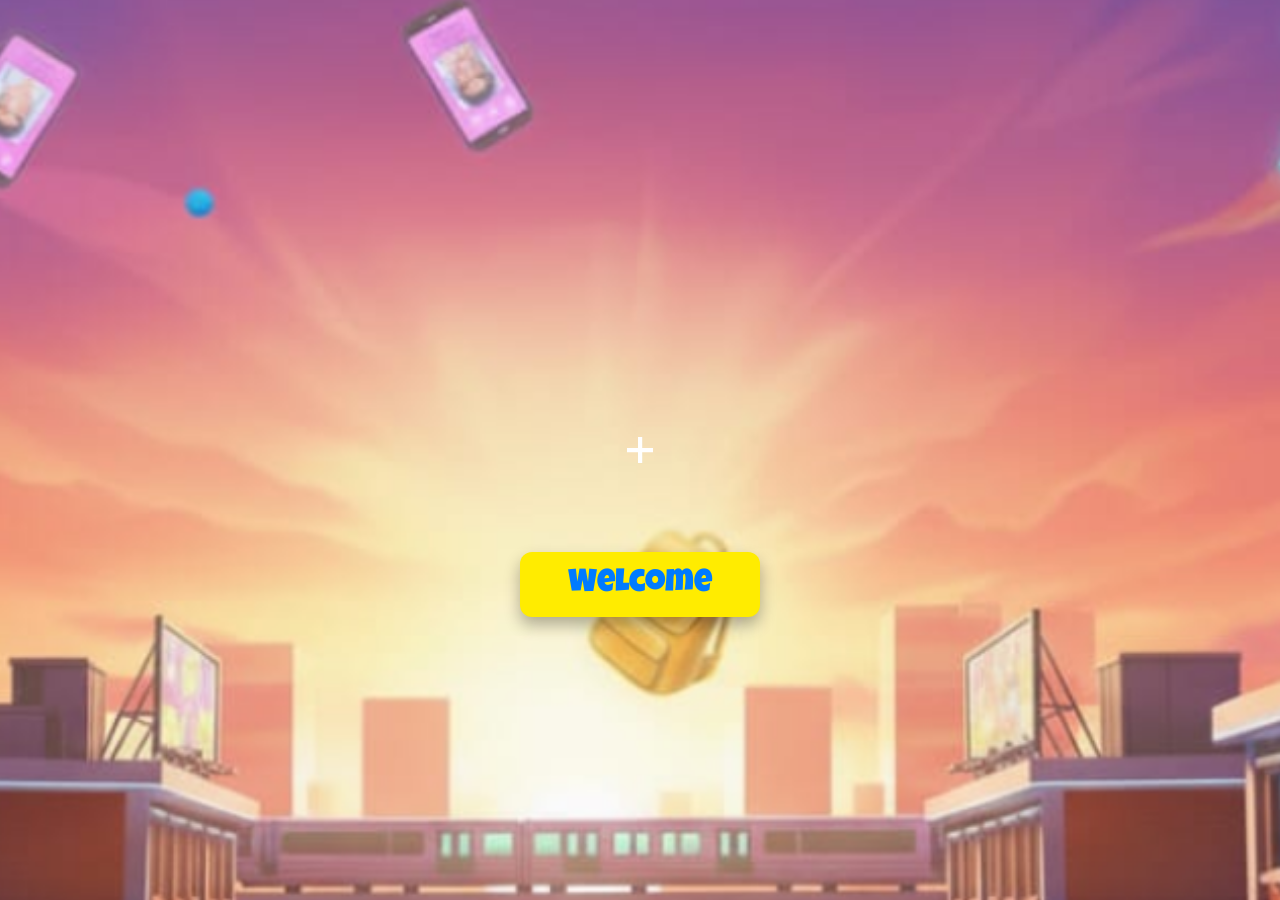
<file: index.html>
<!DOCTYPE html>
<html lang="en">
<head>
<meta charset="UTF-8">
<meta name="viewport" content="width=device-width, initial-scale=1.0">
<title>Lost and Found City</title>
<link href="https://fonts.googleapis.com/css2?family=Luckiest+Guy&display=swap" rel="stylesheet">
<style>
* {
  margin: 0;
  padding: 0;
  box-sizing: border-box;
}

html, body {
  width: 100%;
  height: 100%;
  font-family: Arial, sans-serif;
}

/* Background container */
.background-container {
  position: relative;
  width: 100%;
  height: 100%;
  overflow: hidden;
  display: flex;
  justify-content: center;
  align-items: center;
  background-color: #000;
}

.background-container::before {
  content: '';
  position: absolute;
  top: 50%;
  left: 50%;
  width: auto;
  height: 150%;
  min-width: 100%;
  transform: translate(-50%, -50%);
  background-image: url('background.png');
  background-repeat: no-repeat;
  background-size: auto 100%;
  background-position: center;
  z-index: 1;
}

/* Sparkles */
.sparkle {
  position: absolute;
  width: 2vw;
  height: 2vw;
  z-index: 3;
}

.sparkle::before, .sparkle::after {
  content: '';
  position: absolute;
  background: white;
}

.sparkle::before { width: 100%; height: 15%; top: 50%; left: 0; transform: translateY(-50%); }
.sparkle::after { width: 15%; height: 100%; left: 50%; top: 0; transform: translateX(-50%); }

@keyframes twinkle {
  0%,100% { opacity: 0; transform: scale(0); }
  50% { opacity: 1; transform: scale(1); }
}

/* Content (text + button) */
.content {
  position: relative;
  z-index: 5;
  text-align: center;
  width: 90%;
  max-width: 1200px;
  padding: 1rem;
  display: flex;
  flex-direction: column;
  align-items: center;
}

/* Main text */
.main-text {
  display: flex;
  flex-direction: column;
  align-items: center;
}

/* Text lines */
.text-line {
  display: block;
  line-height: 1.1;
  text-transform: uppercase;

  /* FIX: Make sure text stays on ONE LINE */
  white-space: nowrap;

  text-align: center;
  word-break: break-word;
}

/* Individual characters animation */
.char {
  display: inline-block;
  opacity: 0;
  animation: letter-bob 1.5s ease-in-out infinite;
}

@keyframes letter-bob {
  0%,100% { transform: translateY(0); opacity: 1; }
  50% { transform: translateY(-0.5rem); }
}

.text-line .char {
  animation-delay: calc(var(--char-index) * 0.1s);
}

/* Text line styles */
.text-line-1 {
  font-family: 'Luckiest Guy', cursive;
  font-size: clamp(3rem, 10vw, 8rem);
  letter-spacing: 0.05em;
  color: #FFEC00;
  text-shadow:
    -0.5vw -0.5vw 0 #007bff,
     0.5vw -0.5vw 0 #007bff,
    -0.5vw 0.5vw 0 #007bff,
     0.5vw 0.5vw 0 #007bff,
    0 0 1vw rgba(255,236,0,0.5),
    0 1vw 1.5vw rgba(0,0,0,0.3);
}

.text-line-2 {
  font-family: 'Luckiest Guy', cursive;
  font-size: clamp(2rem, 7vw, 5rem);
  margin-top: 0.5rem;
  letter-spacing: 0.05em;
  color: #007bff;
  text-shadow:
    -0.4vw -0.4vw 0 #FFEC00,
     0.4vw -0.4vw 0 #FFEC00,
    -0.4vw 0.4vw 0 #FFEC00,
     0.4vw 0.4vw 0 #FFEC00,
    0 0 0.7vw rgba(0, 123, 255, 0.5),
    0 0.7vw 1vw rgba(0,0,0,0.3);
}

/* Button */
.button-container {
  margin-top: 2rem;
}

.welcome-btn {
  padding: clamp(0.5rem, 1.5vw, 1rem) clamp(1rem, 4vw, 3rem);
  font-size: clamp(1rem, 3vw, 2rem);
  font-family: 'Luckiest Guy', cursive;
  background: #FFEC00;
  color: #007bff;
  border: none;
  border-radius: 12px;
  cursor: pointer;
  box-shadow: 0 0.5rem 1rem rgba(0,0,0,0.3);
  transition: transform 0.2s ease, box-shadow 0.2s ease;
}

.welcome-btn:hover {
  transform: scale(1.05);
  box-shadow: 0 1rem 1.5rem rgba(0,0,0,0.4);
}

/* Media Queries for smaller screens */
@media (max-width: 1024px) {
  .text-line-1 { font-size: clamp(2.5rem, 12vw, 6rem); }
  .text-line-2 { font-size: clamp(1.5rem, 8vw, 4rem); margin-top: 0.5rem; }
}

/* @media (max-width: 768px) {
  .text-line-1 { font-size: clamp(2rem, 15vw, 5rem); }
  .text-line-2 { font-size: clamp(1.2rem, 10vw, 3.5rem); margin-top: 0.7rem; }
}

@media (max-width: 480px) {
  .text-line-1 { font-size: clamp(1.5rem, 20vw, 4rem); }
  .text-line-2 { font-size: clamp(1rem, 12vw, 3rem); margin-top: 0.8rem; }
} */
 @media (max-width: 480px) {
  .main-text {
    transform: scale(0.75);      /* shrink entire title */
    transform-origin: center;    /* shrink from middle */
  }
}

@media (max-width: 360px) {
  .main-text {
    transform: scale(0.65);      /* smaller for very small phones */
  }
}

@media (max-width: 768px) {
  .text-line-1 { font-size: clamp(1.5rem, 12vw, 3.5rem); }
  .text-line-2 { font-size: clamp(1.2rem, 10vw, 2.5rem); margin-top: 0.4rem; }
}

@media (max-width: 480px) {
  .text-line-1 { font-size: clamp(1.2rem, 14vw, 2.8rem); }
  .text-line-2 { font-size: clamp(1rem, 12vw, 2.2rem); margin-top: 0.3rem; }
}

@media (max-width: 360px) {
  .text-line-1 { font-size: clamp(1rem, 16vw, 2.2rem); }
  .text-line-2 { font-size: clamp(0.8rem, 14vw, 1.8rem); margin-top: 0.2rem; }
}

</style>
</head>
<body>

<div class="background-container">
  <div class="sparkle sparkle-1"></div>
  <div class="sparkle sparkle-2"></div>
  <div class="sparkle sparkle-3"></div>

  <div class="content">
    <div class="main-text">
      <span class="text-line text-line-1">
        <span class="char" style="--char-index: 1;">L</span>
        <span class="char" style="--char-index: 2;">o</span>
        <span class="char" style="--char-index: 3;">s</span>
        <span class="char" style="--char-index: 4;">t</span>
        <span class="char" style="--char-index: 5;"> </span>
        <span class="char" style="--char-index: 6;">a</span>
        <span class="char" style="--char-index: 7;">n</span>
        <span class="char" style="--char-index: 8;">d</span>
        <span class="char" style="--char-index: 9;"> </span>
        <span class="char" style="--char-index: 10;">F</span>
        <span class="char" style="--char-index: 11;">o</span>
        <span class="char" style="--char-index: 12;">u</span>
        <span class="char" style="--char-index: 13;">n</span>
        <span class="char" style="--char-index: 14;">d</span>
      </span>

      <span class="text-line text-line-2">
        <span class="char" style="--char-index: 15;">C</span>
        <span class="char" style="--char-index: 16;">i</span>
        <span class="char" style="--char-index: 17;">t</span>
        <span class="char" style="--char-index: 18;">y</span>
      </span>
    </div>

    <div class="button-container">
      <button class="welcome-btn" onclick="window.location.href='index2.html'">Welcome</button>
    </div>
  </div>
</div>

</body>
</html>
</file>
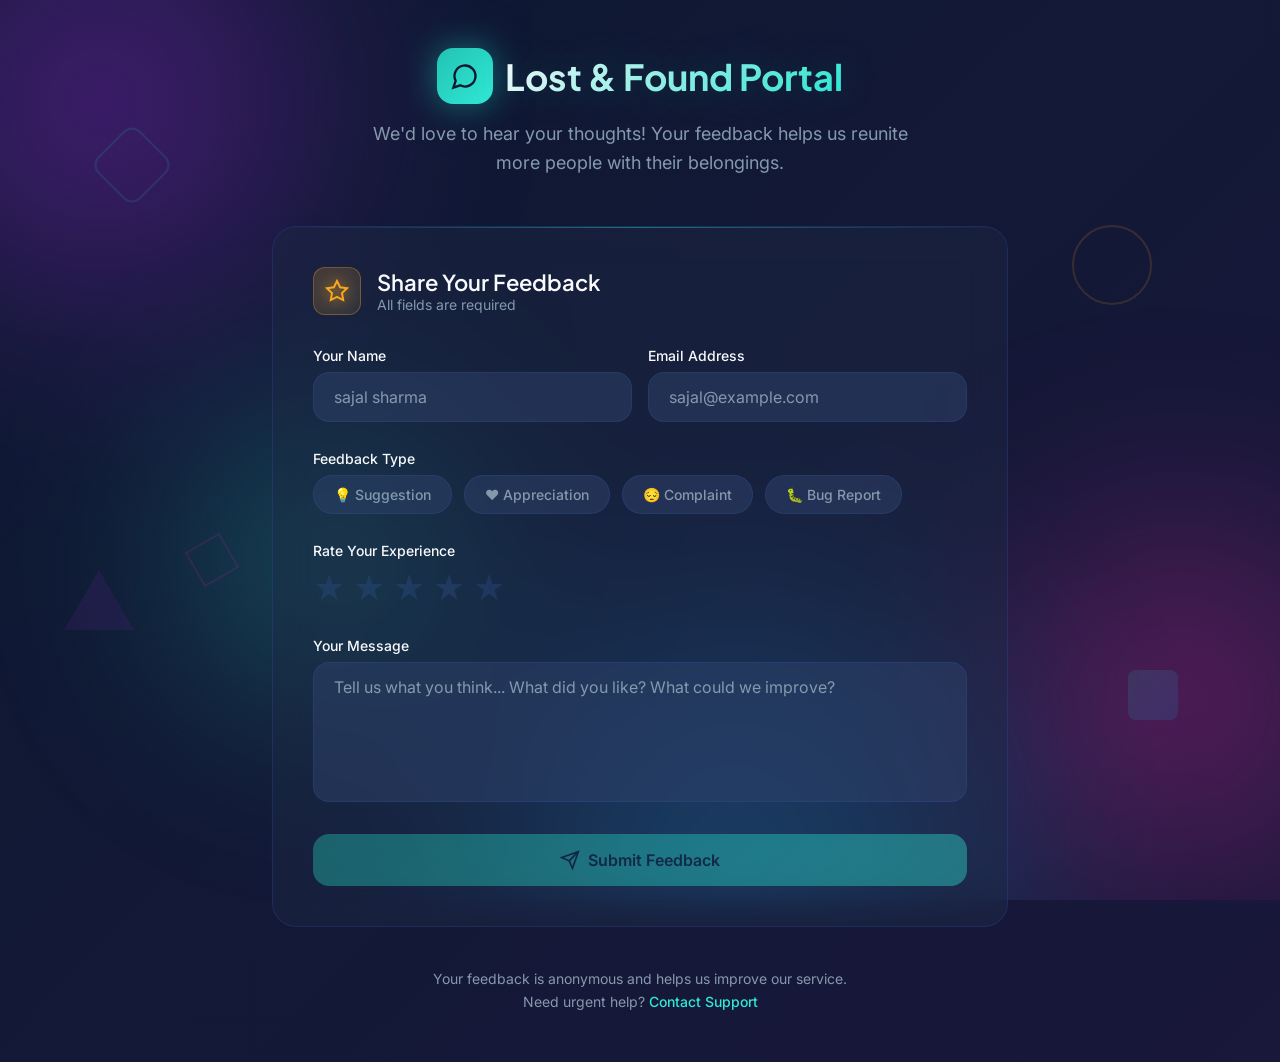
<file: feedback.html>
<!DOCTYPE html>
<html lang="en">
<head>
  <meta charset="UTF-8">
  <meta name="viewport" content="width=device-width, initial-scale=1.0">
  <title>Lost & Found Portal - Feedback</title>
  <meta name="description" content="Share your feedback to help us improve the Lost & Found Portal.">
  <link href="https://fonts.googleapis.com/css2?family=Plus+Jakarta+Sans:wght@400;500;600;700&family=Inter:wght@400;500;600&display=swap" rel="stylesheet">
  
  <style>
    * {
      margin: 0;
      padding: 0;
      box-sizing: border-box;
    }

    :root {
      --background-start: hsl(220, 60%, 12%);
      --background-mid: hsl(260, 50%, 18%);
      --background-end: hsl(200, 60%, 15%);
      --foreground: hsl(210, 40%, 98%);
      --card: hsla(220, 40%, 20%, 0.4);
      --card-border: hsla(220, 60%, 50%, 0.2);
      --card-foreground: hsl(210, 40%, 98%);
      --primary: hsl(174, 70%, 45%);
      --primary-glow: hsl(174, 80%, 55%);
      --primary-foreground: hsl(220, 60%, 12%);
      --secondary: hsla(220, 40%, 30%, 0.5);
      --secondary-foreground: hsl(210, 30%, 85%);
      --muted: hsla(220, 30%, 25%, 0.6);
      --muted-foreground: hsl(210, 20%, 60%);
      --accent: hsl(38, 95%, 55%);
      --accent-glow: hsl(45, 100%, 60%);
      --border: hsla(220, 50%, 40%, 0.3);
      --radius: 1rem;
      --gradient-1: hsl(280, 70%, 50%);
      --gradient-2: hsl(320, 70%, 50%);
      --gradient-3: hsl(200, 80%, 50%);
    }

    body {
      font-family: 'Inter', sans-serif;
      color: var(--foreground);
      min-height: 100vh;
      position: relative;
      overflow-x: hidden;
      background: linear-gradient(135deg, var(--background-start), var(--background-mid), var(--background-end));
      background-size: 400% 400%;
      animation: gradientShift 15s ease infinite;
    }

    @keyframes gradientShift {
      0%, 100% { background-position: 0% 50%; }
      50% { background-position: 100% 50%; }
    }

    h1, h2, h3, h4, h5, h6 {
      font-family: 'Plus Jakarta Sans', sans-serif;
    }

    /* Animated Mesh Background */
    .mesh-background {
      position: fixed;
      top: 0;
      left: 0;
      width: 100%;
      height: 100%;
      pointer-events: none;
      overflow: hidden;
      z-index: 0;
    }

    .mesh-orb {
      position: absolute;
      border-radius: 50%;
      filter: blur(100px);
      opacity: 0.5;
      animation: orbFloat 20s ease-in-out infinite;
    }

    .mesh-orb-1 {
      width: 600px;
      height: 600px;
      background: radial-gradient(circle, var(--gradient-1), transparent 70%);
      top: -200px;
      left: -200px;
      animation-delay: 0s;
    }

    .mesh-orb-2 {
      width: 500px;
      height: 500px;
      background: radial-gradient(circle, var(--gradient-2), transparent 70%);
      top: 50%;
      right: -150px;
      animation-delay: -5s;
      animation-duration: 25s;
    }

    .mesh-orb-3 {
      width: 700px;
      height: 700px;
      background: radial-gradient(circle, var(--gradient-3), transparent 70%);
      bottom: -300px;
      left: 30%;
      animation-delay: -10s;
      animation-duration: 22s;
    }

    .mesh-orb-4 {
      width: 400px;
      height: 400px;
      background: radial-gradient(circle, var(--primary), transparent 70%);
      top: 40%;
      left: 10%;
      animation-delay: -7s;
      animation-duration: 18s;
    }

    @keyframes orbFloat {
      0%, 100% { 
        transform: translate(0, 0) scale(1) rotate(0deg); 
      }
      25% { 
        transform: translate(50px, -80px) scale(1.1) rotate(90deg); 
      }
      50% { 
        transform: translate(-30px, 50px) scale(0.9) rotate(180deg); 
      }
      75% { 
        transform: translate(80px, 30px) scale(1.05) rotate(270deg); 
      }
    }

    /* Floating Particles */
    .particles {
      position: fixed;
      top: 0;
      left: 0;
      width: 100%;
      height: 100%;
      pointer-events: none;
      overflow: hidden;
      z-index: 1;
    }

    .particle {
      position: absolute;
      width: 6px;
      height: 6px;
      background: var(--primary-glow);
      border-radius: 50%;
      opacity: 0;
      animation: particleRise 8s ease-in-out infinite;
      box-shadow: 0 0 10px var(--primary-glow), 0 0 20px var(--primary-glow);
    }

    .particle:nth-child(1) { left: 10%; animation-delay: 0s; }
    .particle:nth-child(2) { left: 20%; animation-delay: 1s; width: 4px; height: 4px; }
    .particle:nth-child(3) { left: 30%; animation-delay: 2s; }
    .particle:nth-child(4) { left: 40%; animation-delay: 3s; width: 8px; height: 8px; }
    .particle:nth-child(5) { left: 50%; animation-delay: 4s; }
    .particle:nth-child(6) { left: 60%; animation-delay: 5s; width: 5px; height: 5px; }
    .particle:nth-child(7) { left: 70%; animation-delay: 6s; }
    .particle:nth-child(8) { left: 80%; animation-delay: 7s; width: 4px; height: 4px; }
    .particle:nth-child(9) { left: 90%; animation-delay: 0.5s; }
    .particle:nth-child(10) { left: 15%; animation-delay: 2.5s; width: 7px; height: 7px; }
    .particle:nth-child(11) { left: 35%; animation-delay: 4.5s; }
    .particle:nth-child(12) { left: 55%; animation-delay: 6.5s; width: 5px; height: 5px; }
    .particle:nth-child(13) { left: 75%; animation-delay: 1.5s; }
    .particle:nth-child(14) { left: 85%; animation-delay: 3.5s; width: 6px; height: 6px; }
    .particle:nth-child(15) { left: 25%; animation-delay: 5.5s; }

    @keyframes particleRise {
      0% {
        bottom: -20px;
        opacity: 0;
        transform: translateX(0) scale(0);
      }
      10% {
        opacity: 0.8;
        transform: scale(1);
      }
      90% {
        opacity: 0.8;
      }
      100% {
        bottom: 100%;
        opacity: 0;
        transform: translateX(100px) scale(0.5);
      }
    }

    /* Floating Geometric Shapes */
    .floating-shapes {
      position: fixed;
      top: 0;
      left: 0;
      width: 100%;
      height: 100%;
      pointer-events: none;
      z-index: 2;
    }

    .shape {
      position: absolute;
      opacity: 0.15;
      animation: shapeFloat 12s ease-in-out infinite;
    }

    .shape-1 {
      top: 15%;
      left: 8%;
      width: 60px;
      height: 60px;
      border: 2px solid var(--primary);
      border-radius: 12px;
      transform: rotate(45deg);
      animation-delay: 0s;
    }

    .shape-2 {
      top: 25%;
      right: 10%;
      width: 80px;
      height: 80px;
      border: 2px solid var(--accent);
      border-radius: 50%;
      animation-delay: -3s;
    }

    .shape-3 {
      bottom: 30%;
      left: 5%;
      width: 0;
      height: 0;
      border-left: 35px solid transparent;
      border-right: 35px solid transparent;
      border-bottom: 60px solid var(--gradient-1);
      opacity: 0.1;
      animation-delay: -6s;
    }

    .shape-4 {
      bottom: 20%;
      right: 8%;
      width: 50px;
      height: 50px;
      background: linear-gradient(135deg, var(--primary), var(--gradient-3));
      border-radius: 8px;
      animation-delay: -9s;
    }

    .shape-5 {
      top: 60%;
      left: 15%;
      width: 40px;
      height: 40px;
      border: 2px solid var(--gradient-2);
      transform: rotate(60deg);
      animation-delay: -4s;
    }

    @keyframes shapeFloat {
      0%, 100% {
        transform: translateY(0) rotate(0deg);
      }
      25% {
        transform: translateY(-30px) rotate(90deg);
      }
      50% {
        transform: translateY(10px) rotate(180deg);
      }
      75% {
        transform: translateY(-20px) rotate(270deg);
      }
    }

    /* Container */
    .container {
      max-width: 48rem;
      margin: 0 auto;
      padding: 3rem 1rem;
      position: relative;
      z-index: 10;
    }

    /* Header */
    .header {
      text-align: center;
      margin-bottom: 3rem;
      animation: slideUpFade 0.8s cubic-bezier(0.16, 1, 0.3, 1);
    }

    .header-logo {
      display: flex;
      align-items: center;
      justify-content: center;
      gap: 0.75rem;
      margin-bottom: 1rem;
    }

    .logo-icon {
      width: 3.5rem;
      height: 3.5rem;
      background: linear-gradient(135deg, var(--primary), var(--primary-glow));
      border-radius: 1rem;
      display: flex;
      align-items: center;
      justify-content: center;
      box-shadow: 0 0 30px hsla(174, 70%, 45%, 0.4), 0 0 60px hsla(174, 70%, 45%, 0.2);
      animation: logoPulse 3s ease-in-out infinite;
      transition: transform 0.3s ease;
    }

    .logo-icon:hover {
      transform: scale(1.1) rotate(10deg);
    }

    @keyframes logoPulse {
      0%, 100% { box-shadow: 0 0 30px hsla(174, 70%, 45%, 0.4), 0 0 60px hsla(174, 70%, 45%, 0.2); }
      50% { box-shadow: 0 0 40px hsla(174, 70%, 45%, 0.6), 0 0 80px hsla(174, 70%, 45%, 0.3); }
    }

    .logo-icon svg {
      width: 1.75rem;
      height: 1.75rem;
      color: var(--primary-foreground);
    }

    .header h1 {
      font-size: 2.25rem;
      font-weight: 700;
      color: var(--foreground);
      text-shadow: 0 0 40px hsla(174, 70%, 45%, 0.3);
      background: linear-gradient(135deg, var(--foreground), var(--primary-glow));
      -webkit-background-clip: text;
      -webkit-text-fill-color: transparent;
      background-clip: text;
    }

    .header p {
      color: var(--muted-foreground);
      font-size: 1.125rem;
      max-width: 36rem;
      margin: 0.5rem auto 0;
      line-height: 1.6;
    }

    @keyframes slideUpFade {
      from {
        opacity: 0;
        transform: translateY(40px);
      }
      to {
        opacity: 1;
        transform: translateY(0);
      }
    }

    /* Glassmorphism Card */
    .feedback-card {
      background: var(--card);
      backdrop-filter: blur(20px);
      -webkit-backdrop-filter: blur(20px);
      border: 1px solid var(--card-border);
      border-radius: 1.5rem;
      padding: 2.5rem;
      animation: cardReveal 0.8s cubic-bezier(0.16, 1, 0.3, 1) 0.2s backwards;
      position: relative;
      overflow: hidden;
      transition: transform 0.3s ease, box-shadow 0.3s ease;
    }

    .feedback-card::before {
      content: '';
      position: absolute;
      top: 0;
      left: 0;
      right: 0;
      height: 1px;
      background: linear-gradient(90deg, transparent, hsla(174, 70%, 45%, 0.5), transparent);
    }

    .feedback-card:hover {
      transform: translateY(-5px);
      box-shadow: 0 25px 50px -12px hsla(0, 0%, 0%, 0.4), 0 0 40px hsla(174, 70%, 45%, 0.1);
    }

    @keyframes cardReveal {
      from {
        opacity: 0;
        transform: translateY(60px) scale(0.95);
      }
      to {
        opacity: 1;
        transform: translateY(0) scale(1);
      }
    }

    .card-header {
      display: flex;
      align-items: center;
      gap: 1rem;
      margin-bottom: 2rem;
    }

    .card-icon {
      width: 3rem;
      height: 3rem;
      background: linear-gradient(135deg, hsla(38, 95%, 55%, 0.2), hsla(45, 100%, 60%, 0.1));
      border: 1px solid hsla(38, 95%, 55%, 0.3);
      border-radius: 0.75rem;
      display: flex;
      align-items: center;
      justify-content: center;
      animation: iconFloat 4s ease-in-out infinite;
    }

    @keyframes iconFloat {
      0%, 100% { transform: translateY(0); }
      50% { transform: translateY(-5px); }
    }

    .card-icon svg {
      width: 1.5rem;
      height: 1.5rem;
      color: var(--accent);
      filter: drop-shadow(0 0 8px var(--accent));
    }

    .card-header h2 {
      font-size: 1.375rem;
      font-weight: 600;
      color: var(--foreground);
    }

    .card-header p {
      font-size: 0.875rem;
      color: var(--muted-foreground);
    }

    /* Form Styles */
    .form-group {
      margin-bottom: 1.75rem;
      animation: formItemReveal 0.5s ease backwards;
    }

    .form-group:nth-child(1) { animation-delay: 0.3s; }
    .form-group:nth-child(2) { animation-delay: 0.4s; }
    .form-group:nth-child(3) { animation-delay: 0.5s; }
    .form-group:nth-child(4) { animation-delay: 0.6s; }
    .form-group:nth-child(5) { animation-delay: 0.7s; }

    @keyframes formItemReveal {
      from {
        opacity: 0;
        transform: translateX(-20px);
      }
      to {
        opacity: 1;
        transform: translateX(0);
      }
    }

    .form-row {
      display: grid;
      grid-template-columns: 1fr 1fr;
      gap: 1rem;
    }

    @media (max-width: 640px) {
      .form-row {
        grid-template-columns: 1fr;
      }
    }

    label {
      display: block;
      font-size: 0.875rem;
      font-weight: 500;
      color: var(--foreground);
      margin-bottom: 0.5rem;
      transition: color 0.3s ease;
    }

    .form-group:focus-within label {
      color: var(--primary-glow);
    }

    input, textarea {
      width: 100%;
      padding: 0.875rem 1.25rem;
      background: var(--secondary);
      border: 1px solid var(--border);
      border-radius: var(--radius);
      color: var(--foreground);
      font-family: 'Inter', sans-serif;
      font-size: 1rem;
      transition: all 0.3s cubic-bezier(0.16, 1, 0.3, 1);
    }

    input::placeholder, textarea::placeholder {
      color: var(--muted-foreground);
    }

    input:focus, textarea:focus {
      outline: none;
      border-color: var(--primary);
      background: hsla(220, 40%, 25%, 0.6);
      box-shadow: 0 0 0 4px hsla(174, 70%, 45%, 0.15), 0 0 30px hsla(174, 70%, 45%, 0.1);
      transform: translateY(-2px);
    }

    textarea {
      min-height: 140px;
      resize: none;
    }

    /* Feedback Type Buttons */
    .feedback-types {
      display: flex;
      flex-wrap: wrap;
      gap: 0.75rem;
    }

    .feedback-type-btn {
      padding: 0.625rem 1.25rem;
      border-radius: 9999px;
      border: 1px solid var(--border);
      background: var(--secondary);
      color: var(--muted-foreground);
      font-family: 'Inter', sans-serif;
      font-size: 0.875rem;
      font-weight: 500;
      cursor: pointer;
      transition: all 0.3s cubic-bezier(0.16, 1, 0.3, 1);
      position: relative;
      overflow: hidden;
    }

    .feedback-type-btn::before {
      content: '';
      position: absolute;
      top: 0;
      left: -100%;
      width: 100%;
      height: 100%;
      background: linear-gradient(90deg, transparent, hsla(174, 70%, 45%, 0.2), transparent);
      transition: left 0.5s ease;
    }

    .feedback-type-btn:hover::before {
      left: 100%;
    }

    .feedback-type-btn:hover {
      border-color: var(--primary);
      color: var(--foreground);
      transform: translateY(-3px) scale(1.02);
      box-shadow: 0 10px 20px -10px hsla(174, 70%, 45%, 0.3);
    }

    .feedback-type-btn.active {
      background: linear-gradient(135deg, var(--primary), var(--primary-glow));
      color: var(--primary-foreground);
      border-color: transparent;
      box-shadow: 0 0 25px hsla(174, 70%, 45%, 0.4), 0 10px 20px -10px hsla(174, 70%, 45%, 0.5);
      transform: translateY(-3px) scale(1.05);
    }

    /* Star Rating */
    .star-rating {
      display: flex;
      gap: 0.5rem;
      align-items: center;
    }

    .star-btn {
      background: none;
      border: none;
      font-size: 2.25rem;
      cursor: pointer;
      transition: all 0.3s cubic-bezier(0.34, 1.56, 0.64, 1);
      color: var(--border);
      position: relative;
    }

    .star-btn:hover {
      transform: scale(1.3) rotate(15deg);
    }

    .star-btn.active {
      color: var(--accent);
      filter: drop-shadow(0 0 15px var(--accent-glow));
      animation: starPop 0.4s ease;
    }

    @keyframes starPop {
      0% { transform: scale(1); }
      50% { transform: scale(1.4); }
      100% { transform: scale(1); }
    }

    .rating-text {
      margin-left: 1rem;
      font-size: 0.9rem;
      color: var(--accent);
      font-weight: 500;
      animation: textPop 0.3s ease;
    }

    @keyframes textPop {
      from {
        opacity: 0;
        transform: translateX(-10px);
      }
      to {
        opacity: 1;
        transform: translateX(0);
      }
    }

    /* Submit Button */
    .btn-primary {
      width: 100%;
      padding: 1rem 1.5rem;
      background: linear-gradient(135deg, var(--primary), var(--primary-glow));
      color: var(--primary-foreground);
      font-family: 'Inter', sans-serif;
      font-size: 1rem;
      font-weight: 600;
      border: none;
      border-radius: var(--radius);
      cursor: pointer;
      display: flex;
      align-items: center;
      justify-content: center;
      gap: 0.5rem;
      transition: all 0.3s cubic-bezier(0.16, 1, 0.3, 1);
      box-shadow: 0 0 30px hsla(174, 70%, 45%, 0.3), 0 10px 30px -10px hsla(174, 70%, 45%, 0.5);
      position: relative;
      overflow: hidden;
    }

    .btn-primary::before {
      content: '';
      position: absolute;
      top: 0;
      left: -100%;
      width: 100%;
      height: 100%;
      background: linear-gradient(90deg, transparent, hsla(255, 255%, 255%, 0.2), transparent);
      transition: left 0.5s ease;
    }

    .btn-primary:hover:not(:disabled)::before {
      left: 100%;
    }

    .btn-primary:hover:not(:disabled) {
      transform: translateY(-4px) scale(1.02);
      box-shadow: 0 0 50px hsla(174, 70%, 45%, 0.5), 0 20px 40px -15px hsla(174, 70%, 45%, 0.6);
    }

    .btn-primary:active:not(:disabled) {
      transform: translateY(-2px) scale(0.98);
    }

    .btn-primary:disabled {
      opacity: 0.4;
      cursor: not-allowed;
      box-shadow: none;
    }

    .btn-primary svg {
      width: 1.25rem;
      height: 1.25rem;
      transition: transform 0.3s ease;
    }

    .btn-primary:hover:not(:disabled) svg {
      transform: translateX(3px) rotate(-10deg);
    }

    .spinner {
      width: 1.25rem;
      height: 1.25rem;
      border: 2px solid hsla(220, 60%, 12%, 0.3);
      border-top-color: var(--primary-foreground);
      border-radius: 50%;
      animation: spin 0.8s linear infinite;
    }

    @keyframes spin {
      to { transform: rotate(360deg); }
    }

    /* Footer */
    .footer {
      text-align: center;
      margin-top: 2.5rem;
      animation: slideUpFade 0.8s ease 0.5s backwards;
    }

    .footer p {
      font-size: 0.875rem;
      color: var(--muted-foreground);
      line-height: 1.7;
    }

    .footer a {
      color: var(--primary-glow);
      text-decoration: none;
      font-weight: 500;
      position: relative;
      transition: all 0.3s ease;
    }

    .footer a::after {
      content: '';
      position: absolute;
      bottom: -2px;
      left: 0;
      width: 0;
      height: 2px;
      background: var(--primary-glow);
      transition: width 0.3s ease;
    }

    .footer a:hover::after {
      width: 100%;
    }

    .footer a:hover {
      text-shadow: 0 0 20px var(--primary-glow);
    }

    /* Success State */
    .success-card {
      background: var(--card);
      backdrop-filter: blur(20px);
      -webkit-backdrop-filter: blur(20px);
      border: 1px solid var(--card-border);
      border-radius: 1.5rem;
      padding: 3rem;
      text-align: center;
      max-width: 28rem;
      margin: 0 auto;
      animation: successReveal 0.8s cubic-bezier(0.68, -0.55, 0.265, 1.55);
      position: relative;
      overflow: hidden;
    }

    .success-card::before {
      content: '';
      position: absolute;
      top: 0;
      left: 0;
      right: 0;
      height: 1px;
      background: linear-gradient(90deg, transparent, var(--primary-glow), transparent);
    }

    @keyframes successReveal {
      0% {
        opacity: 0;
        transform: scale(0.3) rotate(-10deg);
      }
      50% {
        transform: scale(1.1) rotate(5deg);
      }
      70% {
        transform: scale(0.95) rotate(-2deg);
      }
      100% {
        opacity: 1;
        transform: scale(1) rotate(0);
      }
    }

    .success-icon {
      width: 6rem;
      height: 6rem;
      background: linear-gradient(135deg, hsla(174, 70%, 45%, 0.2), hsla(174, 80%, 55%, 0.1));
      border: 2px solid hsla(174, 70%, 45%, 0.3);
      border-radius: 50%;
      display: flex;
      align-items: center;
      justify-content: center;
      margin: 0 auto 1.5rem;
      animation: successPulse 2s ease-in-out infinite;
    }

    @keyframes successPulse {
      0%, 100% {
        box-shadow: 0 0 0 0 hsla(174, 70%, 45%, 0.4);
      }
      50% {
        box-shadow: 0 0 0 20px hsla(174, 70%, 45%, 0);
      }
    }

    .success-icon svg {
      width: 3rem;
      height: 3rem;
      color: var(--primary-glow);
      filter: drop-shadow(0 0 15px var(--primary-glow));
      animation: checkBounce 0.5s ease 0.3s backwards;
    }

    @keyframes checkBounce {
      0% {
        opacity: 0;
        transform: scale(0);
      }
      60% {
        transform: scale(1.2);
      }
      100% {
        opacity: 1;
        transform: scale(1);
      }
    }

    .success-card h2 {
      font-size: 1.75rem;
      font-weight: 700;
      color: var(--foreground);
      margin-bottom: 0.75rem;
      background: linear-gradient(135deg, var(--foreground), var(--primary-glow));
      -webkit-background-clip: text;
      -webkit-text-fill-color: transparent;
      background-clip: text;
    }

    .success-card > p {
      color: var(--muted-foreground);
      margin-bottom: 2rem;
      line-height: 1.6;
    }

    .hidden {
      display: none !important;
    }

    /* Confetti Effect for Success */
    .confetti {
      position: absolute;
      width: 10px;
      height: 10px;
      opacity: 0;
    }

    .confetti.active {
      animation: confettiFall 3s ease-out forwards;
    }

    @keyframes confettiFall {
      0% {
        opacity: 1;
        transform: translateY(0) rotate(0deg);
      }
      100% {
        opacity: 0;
        transform: translateY(400px) rotate(720deg);
      }
    }
  </style>
</head>
<body>
  <!-- Animated Mesh Background -->
  <div class="mesh-background">
    <div class="mesh-orb mesh-orb-1"></div>
    <div class="mesh-orb mesh-orb-2"></div>
    <div class="mesh-orb mesh-orb-3"></div>
    <div class="mesh-orb mesh-orb-4"></div>
  </div>

  <!-- Floating Particles -->
  <div class="particles">
    <div class="particle"></div>
    <div class="particle"></div>
    <div class="particle"></div>
    <div class="particle"></div>
    <div class="particle"></div>
    <div class="particle"></div>
    <div class="particle"></div>
    <div class="particle"></div>
    <div class="particle"></div>
    <div class="particle"></div>
    <div class="particle"></div>
    <div class="particle"></div>
    <div class="particle"></div>
    <div class="particle"></div>
    <div class="particle"></div>
  </div>

  <!-- Floating Geometric Shapes -->
  <div class="floating-shapes">
    <div class="shape shape-1"></div>
    <div class="shape shape-2"></div>
    <div class="shape shape-3"></div>
    <div class="shape shape-4"></div>
    <div class="shape shape-5"></div>
  </div>

  <div class="container">
    <!-- Header -->
    <header class="header">
      <div class="header-logo">
        <div class="logo-icon">
          <svg xmlns="http://www.w3.org/2000/svg" fill="none" viewBox="0 0 24 24" stroke="currentColor" stroke-width="2">
            <path d="M7.9 20A9 9 0 1 0 4 16.1L2 22Z"/>
          </svg>
        </div>
        <h1>Lost & Found Portal</h1>
      </div>
      <p>We'd love to hear your thoughts! Your feedback helps us reunite more people with their belongings.</p>
    </header>

    <!-- Success State (Initially Hidden) -->
    <div id="successState" class="success-card hidden">
      <div class="success-icon">
        <svg xmlns="http://www.w3.org/2000/svg" fill="none" viewBox="0 0 24 24" stroke="currentColor" stroke-width="2.5">
          <path d="M22 11.08V12a10 10 0 1 1-5.93-9.14"/><path d="m9 11 3 3L22 4"/>
        </svg>
      </div>
      <h2>Thank You! 🎉</h2>
      <p>Your feedback has been submitted successfully. We appreciate you taking the time to help us improve!</p>
      <button type="button" class="btn-primary" onclick="resetForm()">
        <svg xmlns="http://www.w3.org/2000/svg" fill="none" viewBox="0 0 24 24" stroke="currentColor" stroke-width="2">
          <path d="M3 12a9 9 0 0 1 9-9 9.75 9.75 0 0 1 6.74 2.74L21 8"/>
          <path d="M21 3v5h-5"/><path d="M21 12a9 9 0 0 1-9 9 9.75 9.75 0 0 1-6.74-2.74L3 16"/>
          <path d="M8 16H3v5"/>
        </svg>
        Submit Another Feedback
      </button>
    </div>

    <!-- Feedback Form -->
    <div id="formState">
      <div class="feedback-card">
        <div class="card-header">
          <div class="card-icon">
            <svg xmlns="http://www.w3.org/2000/svg" fill="none" viewBox="0 0 24 24" stroke="currentColor" stroke-width="2">
              <polygon points="12 2 15.09 8.26 22 9.27 17 14.14 18.18 21.02 12 17.77 5.82 21.02 7 14.14 2 9.27 8.91 8.26 12 2"/>
            </svg>
          </div>
          <div>
            <h2>Share Your Feedback</h2>
            <p>All fields are required</p>
          </div>
        </div>

        <form id="feedbackForm" onsubmit="handleSubmit(event)">
          <!-- Name & Email -->
          <div class="form-group form-row">
            <div>
              <label for="name">Your Name</label>
              <input type="text" id="name" name="name" placeholder="sajal sharma" required>
            </div>
            <div>
              <label for="email">Email Address</label>
              <input type="email" id="email" name="email" placeholder="sajal@example.com" required>
            </div>
          </div>

          <!-- Feedback Type -->
          <div class="form-group">
            <label>Feedback Type</label>
            <div class="feedback-types">
              <button type="button" class="feedback-type-btn" data-type="suggestion" onclick="selectFeedbackType(this)">💡 Suggestion</button>
              <button type="button" class="feedback-type-btn" data-type="appreciation" onclick="selectFeedbackType(this)">❤️ Appreciation</button>
              <button type="button" class="feedback-type-btn" data-type="complaint" onclick="selectFeedbackType(this)">😔 Complaint</button>
              <button type="button" class="feedback-type-btn" data-type="bug" onclick="selectFeedbackType(this)">🐛 Bug Report</button>
            </div>
            <input type="hidden" id="feedbackType" name="feedbackType" required>
          </div>

          <!-- Star Rating -->
          <div class="form-group">
            <label>Rate Your Experience</label>
            <div class="star-rating">
              <button type="button" class="star-btn" data-rating="1" onclick="setRating(1)">★</button>
              <button type="button" class="star-btn" data-rating="2" onclick="setRating(2)">★</button>
              <button type="button" class="star-btn" data-rating="3" onclick="setRating(3)">★</button>
              <button type="button" class="star-btn" data-rating="4" onclick="setRating(4)">★</button>
              <button type="button" class="star-btn" data-rating="5" onclick="setRating(5)">★</button>
              <span id="ratingText" class="rating-text"></span>
            </div>
            <input type="hidden" id="rating" name="rating" required>
          </div>

          <!-- Message -->
          <div class="form-group">
            <label for="message">Your Message</label>
            <textarea id="message" name="message" placeholder="Tell us what you think... What did you like? What could we improve?" required></textarea>
          </div>

          <!-- Submit Button -->
          <button type="submit" id="submitBtn" class="btn-primary" disabled>
            <svg xmlns="http://www.w3.org/2000/svg" fill="none" viewBox="0 0 24 24" stroke="currentColor" stroke-width="2">
              <path d="m22 2-7 20-4-9-9-4Z"/><path d="M22 2 11 13"/>
            </svg>
            Submit Feedback
          </button>
        </form>
      </div>

      <footer class="footer">
        <p>
          Your feedback is anonymous and helps us improve our service.<br>
          Need urgent help? <a href="#">Contact Support</a>
        </p>
      </footer>
    </div>
  </div>

  <script>
    let selectedFeedbackType = '';
    let selectedRating = 0;

    const ratingTexts = {
      1: 'Poor 😞',
      2: 'Fair 😐',
      3: 'Good 👍',
      4: 'Great! 😊',
      5: 'Excellent! 🌟'
    };

    function selectFeedbackType(btn) {
      document.querySelectorAll('.feedback-type-btn').forEach(b => b.classList.remove('active'));
      btn.classList.add('active');
      selectedFeedbackType = btn.dataset.type;
      document.getElementById('feedbackType').value = selectedFeedbackType;
      updateSubmitButton();
    }

    function setRating(rating) {
      selectedRating = rating;
      document.getElementById('rating').value = rating;
      
      document.querySelectorAll('.star-btn').forEach((star, index) => {
        if (index < rating) {
          star.classList.add('active');
        } else {
          star.classList.remove('active');
        }
      });
      
      const ratingTextEl = document.getElementById('ratingText');
      ratingTextEl.textContent = ratingTexts[rating];
      ratingTextEl.style.animation = 'none';
      ratingTextEl.offsetHeight; // Trigger reflow
      ratingTextEl.style.animation = 'textPop 0.3s ease';
      
      updateSubmitButton();
    }

    // Star hover effects
    document.querySelectorAll('.star-btn').forEach((star, index) => {
      star.addEventListener('mouseenter', () => {
        document.querySelectorAll('.star-btn').forEach((s, i) => {
          if (i <= index) {
            s.style.color = 'var(--accent)';
            s.style.transform = 'scale(1.2)';
          } else {
            s.style.color = selectedRating > i ? 'var(--accent)' : 'var(--border)';
            s.style.transform = 'scale(1)';
          }
        });
      });
      
      star.addEventListener('mouseleave', () => {
        document.querySelectorAll('.star-btn').forEach((s, i) => {
          s.style.transform = 'scale(1)';
          if (i < selectedRating) {
            s.classList.add('active');
            s.style.color = 'var(--accent)';
          } else {
            s.classList.remove('active');
            s.style.color = 'var(--border)';
          }
        });
      });
    });

    function updateSubmitButton() {
      const submitBtn = document.getElementById('submitBtn');
      submitBtn.disabled = !selectedFeedbackType || selectedRating === 0;
    }

    function handleSubmit(event) {
      event.preventDefault();
      
      const submitBtn = document.getElementById('submitBtn');
      submitBtn.disabled = true;
      submitBtn.innerHTML = '<div class="spinner"></div> Submitting...';
      
      setTimeout(() => {
        document.getElementById('formState').classList.add('hidden');
        document.getElementById('successState').classList.remove('hidden');
        createConfetti();
      }, 1500);
    }

    function createConfetti() {
      const colors = ['#2dd4bf', '#fbbf24', '#a855f7', '#ec4899', '#3b82f6'];
      const container = document.getElementById('successState');
      
      for (let i = 0; i < 30; i++) {
        const confetti = document.createElement('div');
        confetti.className = 'confetti';
        confetti.style.left = Math.random() * 100 + '%';
        confetti.style.top = '-10px';
        confetti.style.backgroundColor = colors[Math.floor(Math.random() * colors.length)];
        confetti.style.width = Math.random() * 10 + 5 + 'px';
        confetti.style.height = Math.random() * 10 + 5 + 'px';
        confetti.style.borderRadius = Math.random() > 0.5 ? '50%' : '0';
        confetti.style.animationDelay = Math.random() * 0.5 + 's';
        confetti.style.animationDuration = Math.random() * 2 + 2 + 's';
        container.appendChild(confetti);
        
        setTimeout(() => confetti.classList.add('active'), 10);
        setTimeout(() => confetti.remove(), 4000);
      }
    }

    function resetForm() {
      document.getElementById('feedbackForm').reset();
      selectedFeedbackType = '';
      selectedRating = 0;
      
      document.querySelectorAll('.feedback-type-btn').forEach(b => b.classList.remove('active'));
      document.querySelectorAll('.star-btn').forEach(s => {
        s.classList.remove('active');
        s.style.color = 'var(--border)';
      });
      document.getElementById('ratingText').textContent = '';
      
      const submitBtn = document.getElementById('submitBtn');
      submitBtn.disabled = true;
      submitBtn.innerHTML = `
        <svg xmlns="http://www.w3.org/2000/svg" fill="none" viewBox="0 0 24 24" stroke="currentColor" stroke-width="2">
          <path d="m22 2-7 20-4-9-9-4Z"/><path d="M22 2 11 13"/>
        </svg>
        Submit Feedback
      `;
      
      document.getElementById('successState').classList.add('hidden');
      document.getElementById('formState').classList.remove('hidden');
    }

    // Add parallax effect on mouse move
    document.addEventListener('mousemove', (e) => {
      const moveX = (e.clientX - window.innerWidth / 2) * 0.01;
      const moveY = (e.clientY - window.innerHeight / 2) * 0.01;
      
      document.querySelectorAll('.mesh-orb').forEach((orb, index) => {
        const speed = (index + 1) * 0.5;
        orb.style.transform = `translate(${moveX * speed}px, ${moveY * speed}px)`;
      });
      
      document.querySelectorAll('.shape').forEach((shape, index) => {
        const speed = (index + 1) * 0.3;
        shape.style.transform = `translate(${moveX * speed}px, ${moveY * speed}px) rotate(${moveX * 2}deg)`;
      });
    });
  </script>
</body>
</html>
</file>
